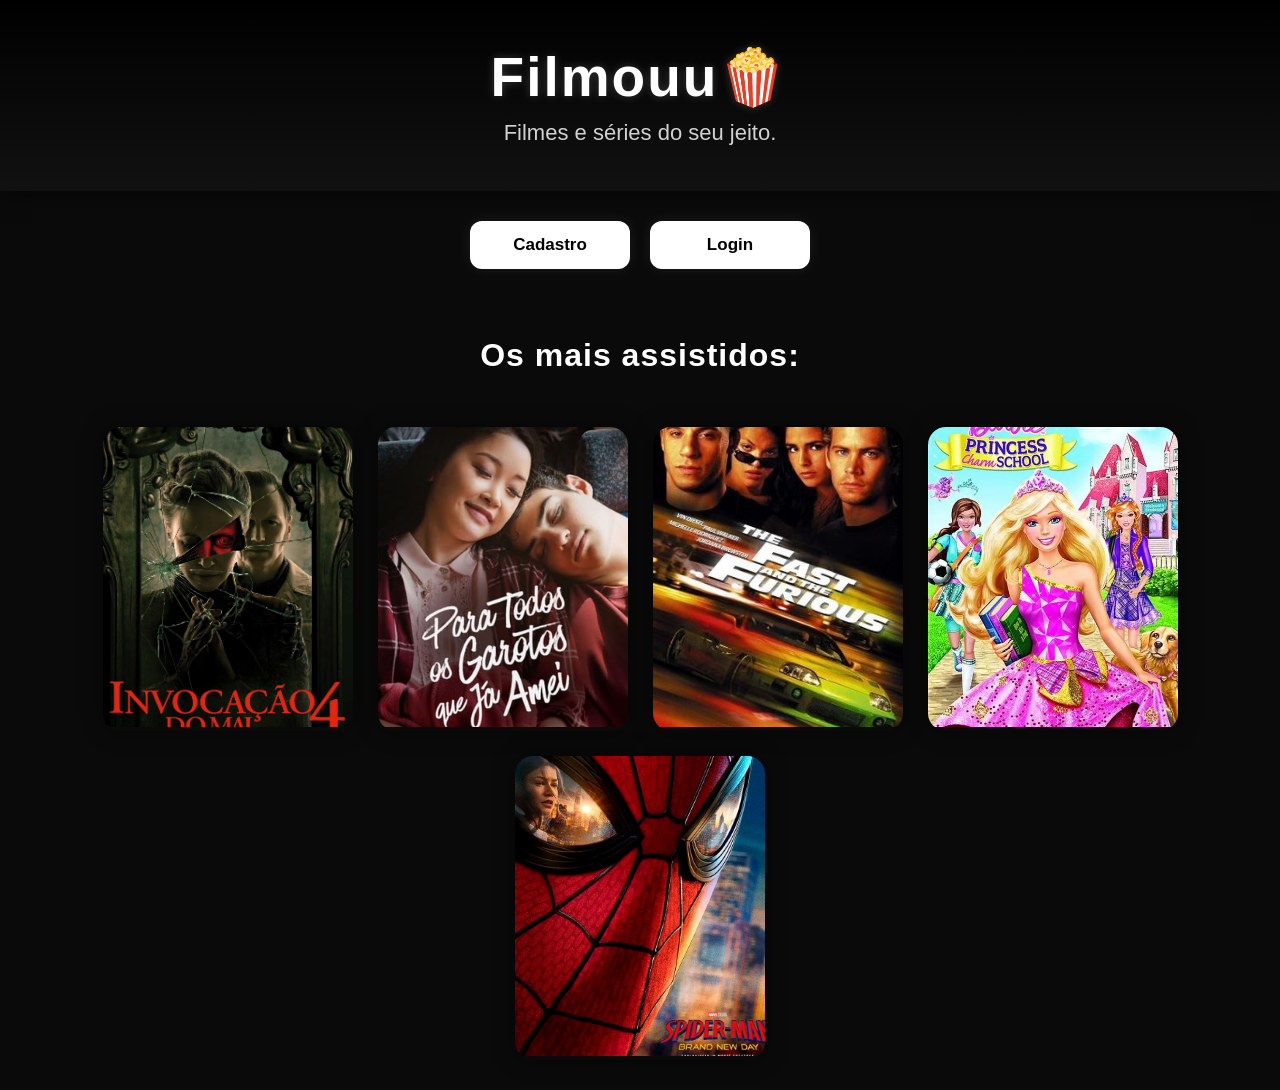
<file: templates/index.html>
<!DOCTYPE html>
<html lang="pt-br">
<head>
    <meta charset="UTF-8">
    <title>Filmou🍿</title>
    <link rel="stylesheet" href="../static/css/index.css">
</head>
<body>

    <div class="topo">
        <h1>Filmouu🍿</h1>
        <h2>Filmes e séries do seu jeito.</h2>
    </div>

    <div class="conteudo">

        <div class="menu">
            <div class="botao">
                <a href="/usuario/cadastro">Cadastro</a>
            </div>

            <div class="botao">
                <a href="/usuario/login">Login</a>
            </div>
        </div>

        <div class="msg">
            <br>
            <h2>Os mais assistidos:</h2>
            <br>
        </div>

        <div class="imagens">

            <div class="foto">
                <img width="250px" height="300px" src="../static/imagens/filme2.jpg">
            </div>

            <div class="foto">
                <img width="250px" height="300px" src="../static/imagens/filme.jpg">
            </div>

            <div class="foto">
                <img width="250px" height="300px" src="../static/imagens/filme3.jpg">
            </div>

            <div class="foto">
                <img width="250px" height="300px" src="../static/imagens/filme4.jpg">
            </div>

            <div class="foto">
                <img width="250px" height="300px" src="../static/imagens/filme5.jpg">
            </div>

        </div>

    </div>

</body>
</html>
</file>
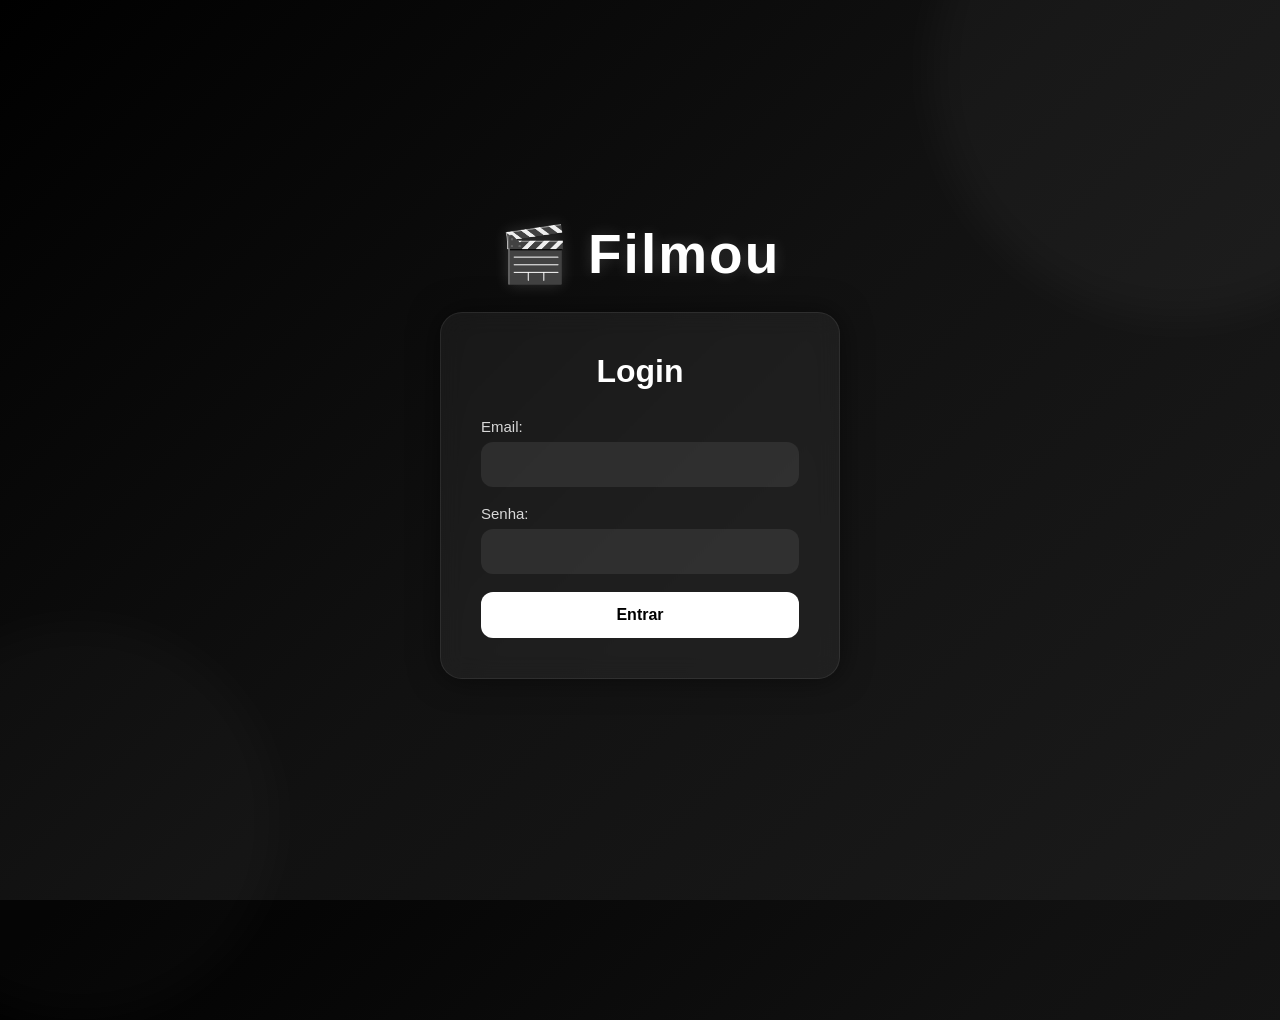
<file: templates/login.html>
<!DOCTYPE html>
<html lang="pt-br">
<head>
    <meta charset="UTF-8">
    <title>Login</title>
    <link rel="stylesheet" href="../static/css/login.css">
</head>
<body>

<div class="inicio">
    <h1>🎬 Filmou</h1>
</div>

<div class="formm">

    <h2>Login</h2>
    <br>

    <form action="/usuario/login" method="post">

        <label>Email:</label><br>
        <input type="text" name="email"><br><br>

        <label>Senha:</label><br>
        <input type="password" name="senha"><br><br>

        <button type="submit">Entrar</button>

    </form>

</div>

<dialog id="meuModal">
    <h3>{{msg}}</h3>
    <form method="dialog">
        <button>Fechar</button>
    </form>
</dialog>

<script src="../static/js/modal.js"></script>

</body>
</html>
</file>
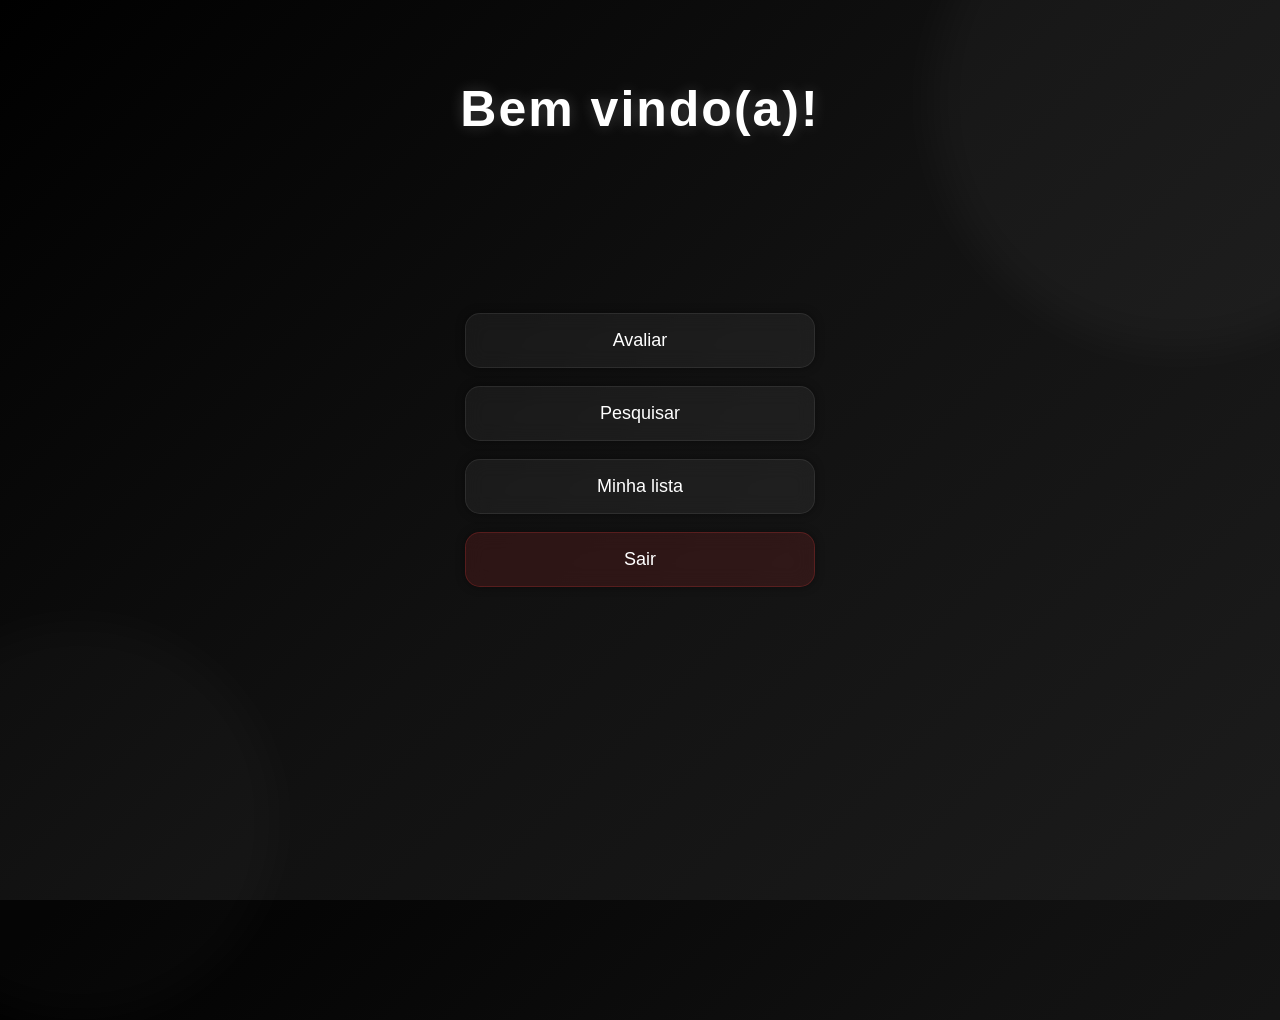
<file: templates/principal.html>
<!DOCTYPE html>
<html lang="pt-br">
<head>
    <meta charset="UTF-8">
    <title>Página Principal</title>
    <link rel="stylesheet" href="../static/css/principal.css">
</head>
<body>

<div class="topo">
    <h1>Bem vindo(a)!</h1>
</div>

<div class="botoes">

    <div class="botao">
        <a href="/usuario/avaliacoes">Avaliar</a>
    </div>

    <div class="botao">
        <button type="button" onclick="abrirModal()">Pesquisar</button>
    </div>

    <div class="botao">
        <a href="/usuario/lista">Minha lista</a>
    </div>

    <div class="botao">
        <a href="/usuario/sair">Sair</a>
    </div>

</div>

<dialog id="meuModal">
    <h2>Pesquisar Filme</h2>

    <form action="/usuario/pesquisar" method="GET">
        <input type="text" name="nome_filme" placeholder="Digite o nome do filme">
        <br><br>
        <button type="submit">Buscar</button>
        <button type="button" onclick="fecharModal()">Cancelar</button>
    </form>
</dialog>

<script src="../static/js/modal.js"></script>

</body>
</html>
</file>
<file: static/css/index.css>
*{
    margin: 0;
    padding: 0;
    box-sizing: border-box;
    font-family: 'Segoe UI', sans-serif;
}

body{
    background-color: #0a0a0a;
    color: white;
    min-height: 100vh;
}

.topo{
    width: 100%;
    background: linear-gradient(180deg, #000000, #111111);
    text-align: center;
    padding: 45px 20px;
    box-shadow: 0 4px 20px rgba(0,0,0,0.5);
}

.topo h1{
    font-size: 55px;
    margin-bottom: 10px;
    letter-spacing: 2px;
    text-shadow: 0 0 10px rgba(255,255,255,0.2);
}

.topo h2{
    font-size: 22px;
    font-weight: 300;
    color: #d1d1d1;
}

.conteudo{
    padding: 30px;
}

.menu{
    display: flex;
    justify-content: center;
    gap: 20px;
    margin-bottom: 50px;
}

.botao{
    transition: 0.3s;
}

.botao a{
    display: block;
    width: 160px;
    padding: 14px;
    text-align: center;
    text-decoration: none;
    background-color: white;
    color: black;
    border-radius: 12px;
    font-size: 17px;
    font-weight: bold;
    transition: all 0.3s ease;
    box-shadow: 0 0 15px rgba(255,255,255,0.08);
}

.botao a:hover{
    transform: translateY(-4px);
    background-color: #d9d9d9;
    box-shadow: 0 0 20px rgba(255,255,255,0.2);
}

.msg{
    text-align: center;
    margin-bottom: 35px;
}

.msg h2{
    font-size: 32px;
    color: white;
    letter-spacing: 1px;
}

.imagens{
    display: flex;
    justify-content: center;
    flex-wrap: wrap;
    gap: 25px;
}

.foto{
    overflow: hidden;
    border-radius: 18px;
    transition: 0.4s;
    box-shadow: 0 0 20px rgba(0,0,0,0.5);
}

.foto img{
    width: 250px;
    height: 300px;
    object-fit: cover;
    transition: 0.4s;
}

.foto:hover{
    transform: translateY(-8px) scale(1.02);
    box-shadow: 0 0 25px rgba(255,255,255,0.15);
}

.foto:hover img{
    transform: scale(1.08);
}
</file>
<file: static/css/login.css>
*{
    margin: 0;
    padding: 0;
    box-sizing: border-box;
    font-family: 'Segoe UI', sans-serif;
}

body{
    height: 100vh;
    display: flex;
    flex-direction: column;
    justify-content: center;
    align-items: center;
    background: linear-gradient(135deg, #000000, #111111, #1b1b1b);
    overflow: hidden;
    color: white;
}

body::before{
    content: '';
    position: absolute;
    width: 500px;
    height: 500px;
    background: rgba(255,255,255,0.03);
    border-radius: 50%;
    top: -180px;
    right: -150px;
    filter: blur(20px);
}

body::after{
    content: '';
    position: absolute;
    width: 400px;
    height: 400px;
    background: rgba(255,255,255,0.02);
    border-radius: 50%;
    bottom: -120px;
    left: -120px;
    filter: blur(20px);
}

.inicio{
    margin-bottom: 25px;
    z-index: 1;
}

.inicio h1{
    font-size: 55px;
    letter-spacing: 2px;
    text-shadow: 0 0 15px rgba(255,255,255,0.15);
}

.formm{
    width: 400px;
    padding: 40px;
    border-radius: 22px;
    background: rgba(255,255,255,0.05);
    backdrop-filter: blur(12px);
    border: 1px solid rgba(255,255,255,0.08);
    box-shadow: 0 0 30px rgba(0,0,0,0.5);
    z-index: 1;
}

.formm h2{
    text-align: center;
    font-size: 32px;
    margin-bottom: 10px;
}

label{
    font-size: 15px;
    color: #d8d8d8;
}

input{
    width: 100%;
    padding: 14px;
    margin-top: 6px;
    border: none;
    border-radius: 12px;
    background-color: rgba(255,255,255,0.08);
    color: white;
    font-size: 15px;
    outline: none;
    transition: 0.3s;
}

input:focus{
    background-color: rgba(255,255,255,0.12);
    box-shadow: 0 0 12px rgba(255,255,255,0.15);
}

button{
    width: 100%;
    padding: 14px;
    border: none;
    border-radius: 12px;
    background-color: white;
    color: black;
    font-size: 16px;
    font-weight: bold;
    cursor: pointer;
    transition: all 0.3s ease;
}

button:hover{
    transform: translateY(-3px);
    background-color: #dddddd;
    box-shadow: 0 0 20px rgba(255,255,255,0.2);
}


dialog{
    margin: auto;
    padding: 30px;
    width: 320px;
    border-radius: 18px;
    background: rgba(25, 25, 25, 0.95);
    backdrop-filter: blur(15px);
    border: 1px solid rgba(255, 255, 255, 0.1);
    box-shadow: 0 0 25px rgba(0, 0, 0, 0.7);
    color: white;
    text-align: center;
}

dialog::backdrop{
    background: rgba(0, 0, 0, 0.6);
    backdrop-filter: blur(3px);
}

dialog h3{
    color: #ff5c5c;
    font-size: 16px;
    margin-bottom: 20px;
}

dialog button{
    padding: 10px;
    font-size: 14px;
}
</file>
<file: static/css/principal.css>
*{
    margin: 0;
    padding: 0;
    box-sizing: border-box;
    font-family: 'Segoe UI', sans-serif;
}

body{
    height: 100vh;
    display: flex;
    justify-content: center;
    align-items: center;
    background: linear-gradient(135deg, #000000, #111111, #1c1c1c);
    color: white;
    overflow: hidden;
}

body::before{
    content: '';
    position: absolute;
    width: 500px;
    height: 500px;
    background: rgba(255,255,255,0.03);
    border-radius: 50%;
    top: -150px;
    right: -150px;
    filter: blur(20px);
}

body::after{
    content: '';
    position: absolute;
    width: 400px;
    height: 400px;
    background: rgba(255,255,255,0.02);
    border-radius: 50%;
    bottom: -120px;
    left: -120px;
    filter: blur(20px);
}

.topo{
    position: absolute;
    top: 80px;
    text-align: center;
}

.topo h1{
    font-size: 50px;
    font-weight: bold;
    letter-spacing: 2px;
    text-shadow: 0 0 15px rgba(255,255,255,0.2);
}

.botoes{
    width: 350px;
    display: flex;
    flex-direction: column;
    gap: 18px;
    z-index: 1;
}

.botao a,
.botao button {
    width: 100%;
    display: block;
    text-align: center;
    text-decoration: none;
    color: white;
    background: rgba(255,255,255,0.05);
    backdrop-filter: blur(10px);
    padding: 16px;
    border-radius: 15px;
    border: 1px solid rgba(255,255,255,0.08);
    font-size: 18px;
    cursor: pointer;
    transition: all 0.3s ease;
    box-shadow: 0 0 10px rgba(0,0,0,0.4);
}

.botao a:hover,
.botao button:hover {
    transform: translateY(-4px) scale(1.02);
    background: white;
    color: black;
    box-shadow: 0 0 20px rgba(255,255,255,0.3);
}

.botao:last-child a{
    background: rgba(255, 60, 60, 0.12);
    border: 1px solid rgba(255, 60, 60, 0.2);
}

.botao:last-child a:hover{
    background: #ff3b3b;
    color: white;
    box-shadow: 0 0 20px rgba(255, 59, 59, 0.5);
}


dialog {
    margin: auto;
    background: #1c1c1c;
    color: white;
    border: 1px solid rgba(255, 255, 255, 0.2);
    border-radius: 15px;
    padding: 25px;
    width: 320px;
    text-align: center;
    box-shadow: 0 0 30px rgba(0, 0, 0, 0.8);
}

dialog::backdrop {
    background: rgba(0, 0, 0, 0.7);
    backdrop-filter: blur(3px);
}

dialog h2 {
    margin-bottom: 15px;
    font-size: 22px;
}

dialog input {
    width: 100%;
    padding: 10px;
    border-radius: 8px;
    border: 1px solid rgba(255, 255, 255, 0.2);
    background: #111;
    color: white;
    margin-bottom: 15px;
    font-size: 14px;
}

dialog button {
    padding: 8px 16px;
    border-radius: 8px;
    border: none;
    cursor: pointer;
    font-size: 14px;
    margin: 0 4px;
}

dialog button[type="submit"] {
    background: white;
    color: black;
}

dialog button[type="button"] {
    background: rgba(255, 60, 60, 0.2);
    color: #ff3b3b;
}
</file>
